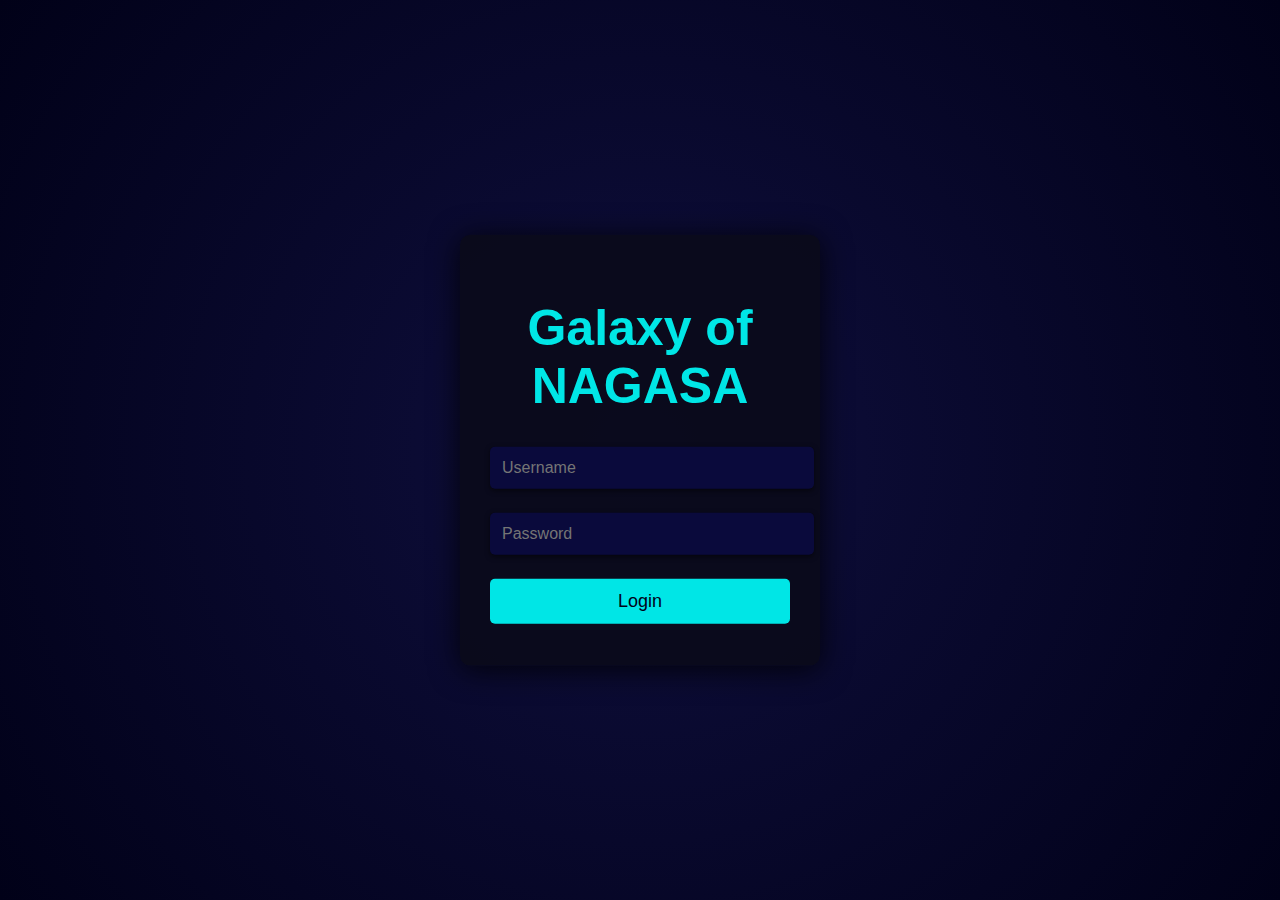
<file: index.html>
<!DOCTYPE html>
<html lang="en">
<head>
  <meta charset="UTF-8" />
  <meta name="viewport" content="width=device-width, initial-scale=1.0" />
  <title>Galaxy of NAGASA - Login</title>
  <link rel="stylesheet" href="styles.css" />
</head>
<body>
  <div id="galaxy">
    <canvas id="stars"></canvas>
    <div class="login-container">
      <h1>Galaxy of NAGASA</h1>
      <form id="loginForm">
        <input type="text" id="username" placeholder="Username" required />
        <input type="password" id="password" placeholder="Password" required />
        <button type="submit">Login</button>
      </form>
    </div>
  </div>
  <script src="script.js"></script>
</body>
</html>
</file>
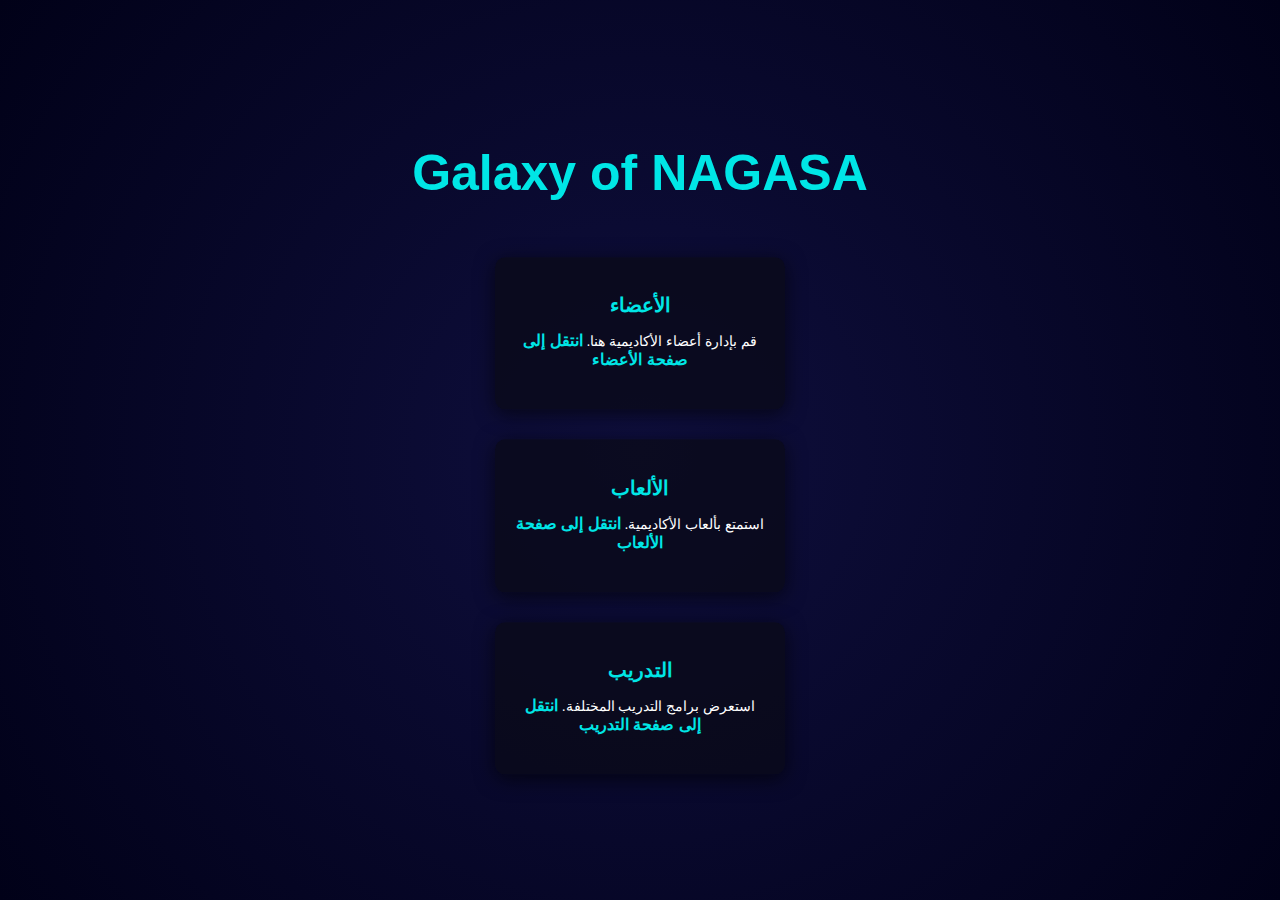
<file: dashboard.html>
<!DOCTYPE html>
<html lang="ar">
<head>
  <meta charset="UTF-8" />
  <meta name="viewport" content="width=device-width, initial-scale=1.0" />
    <link href="https://fonts.googleapis.com/css2?family=Cairo&display=swap" rel="stylesheet">
    <style>
        body {
            font-family: 'Cairo', sans-serif;
        }
    </style> 
  <title>Galaxy of NAGASA - لوحة التحكم</title>
  <link rel="stylesheet" href="styles.css" />
</head>
<body>
  <div id="galaxy">
    <canvas id="stars"></canvas>
    <div class="dashboard-container">
      <h1>Galaxy of NAGASA</h1>
      <div class="section-container">
        <div class="section" id="members">
          <h2>الأعضاء</h2>
          <p>قم بإدارة أعضاء الأكاديمية هنا. <a href="members.html">انتقل إلى صفحة الأعضاء</a></p>
        </div>
        <div class="section" id="games">
          <h2>الألعاب</h2>
          <p>استمتع بألعاب الأكاديمية. <a href="games.html">انتقل إلى صفحة الألعاب</a></p>
        </div>
        <div class="section" id="training">
          <h2>التدريب</h2>
          <p>استعرض برامج التدريب المختلفة. <a href="training.html">انتقل إلى صفحة التدريب</a></p>
        </div>
      </div>
    </div>
  </div>
  <script src="script.js"></script>
</body>
</html>
</file>
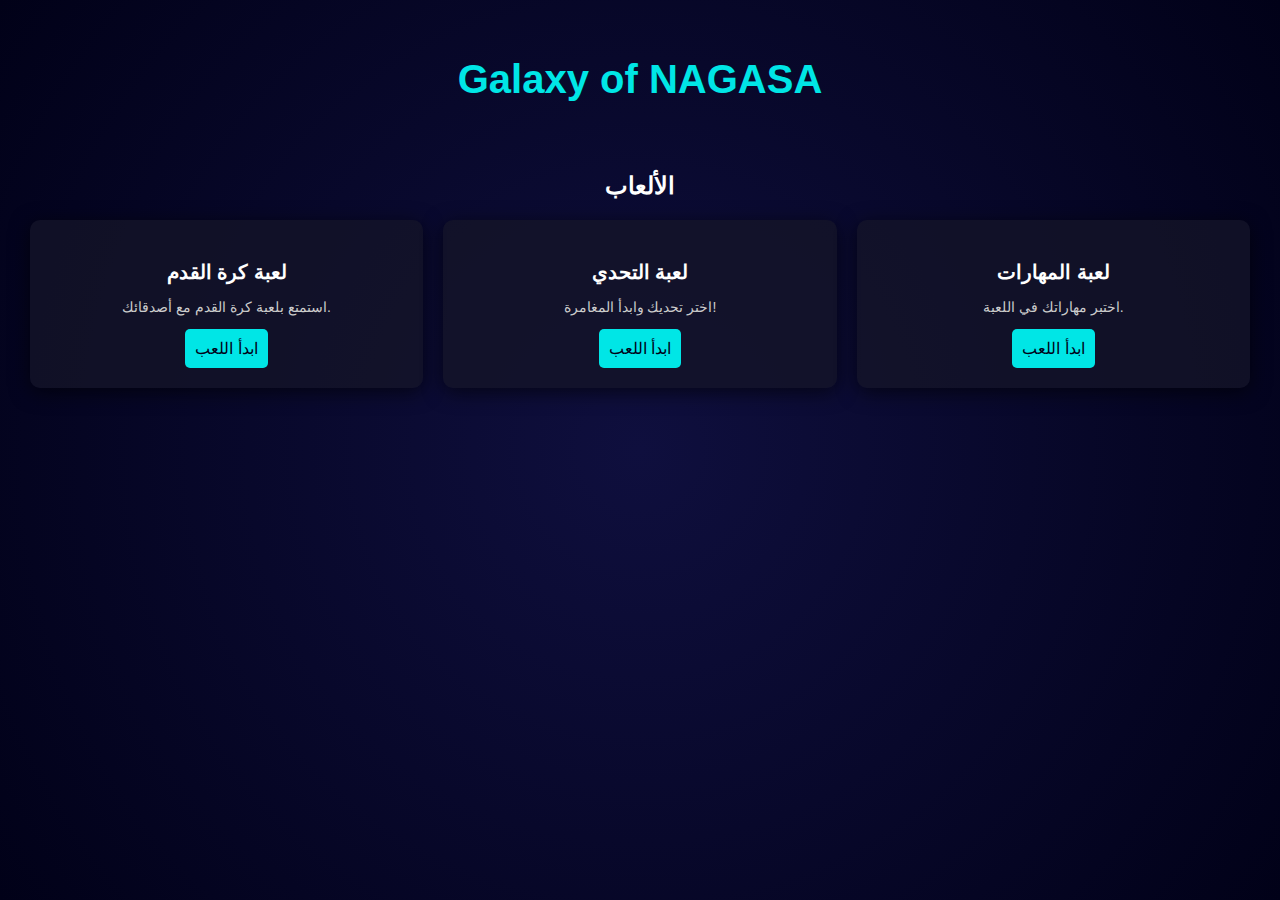
<file: games.html>
<!DOCTYPE html>
<html lang="ar">
<head>
  <meta charset="UTF-8" />
  <meta name="viewport" content="width=device-width, initial-scale=1.0" />
       <link href="https://fonts.googleapis.com/css2?family=Cairo&display=swap" rel="stylesheet">
    <style>
        body {
            font-family: 'Cairo', sans-serif;
        }
    </style> 
  <title>Galaxy of NAGASA - الألعاب</title>
  <link rel="stylesheet" href="games.css" />
</head>
<body>
  <div id="galaxy">
    <canvas id="stars"></canvas>
    <div class="dashboard-container">
      <h1>Galaxy of NAGASA</h1>
      <div class="section-container">
        <div class="section" id="games">
          <h2>الألعاب</h2>
          <div class="games-list">
            <!-- هنا ستعرض الألعاب -->
            <div class="game-card">
              <h3>لعبة كرة القدم</h3>
              <p>استمتع بلعبة كرة القدم مع أصدقائك.</p>
              <!-- رابط لتشغيل لعبة كرة القدم -->
              <a href="football_game.html">
                <button>ابدأ اللعب</button>
              </a>
            </div>
            <div class="game-card">
              <h3>لعبة التحدي</h3>
              <p>اختر تحديك وابدأ المغامرة!</p>
              <!-- رابط لتشغيل لعبة التحدي -->
              <a href="challenge_game.html">
                <button>ابدأ اللعب</button>
              </a>
            </div>
            <div class="game-card">
              <h3>لعبة المهارات</h3>
              <p>اختبر مهاراتك في اللعبة.</p>
              <!-- رابط لتشغيل لعبة المهارات -->
              <a href="skills_game.html">
                <button>ابدأ اللعب</button>
              </a>
            </div>
          </div>
        </div>
      </div>
    </div>
  </div>
  <script src="script.js"></script>
</body>
</html>
</html>
</file>
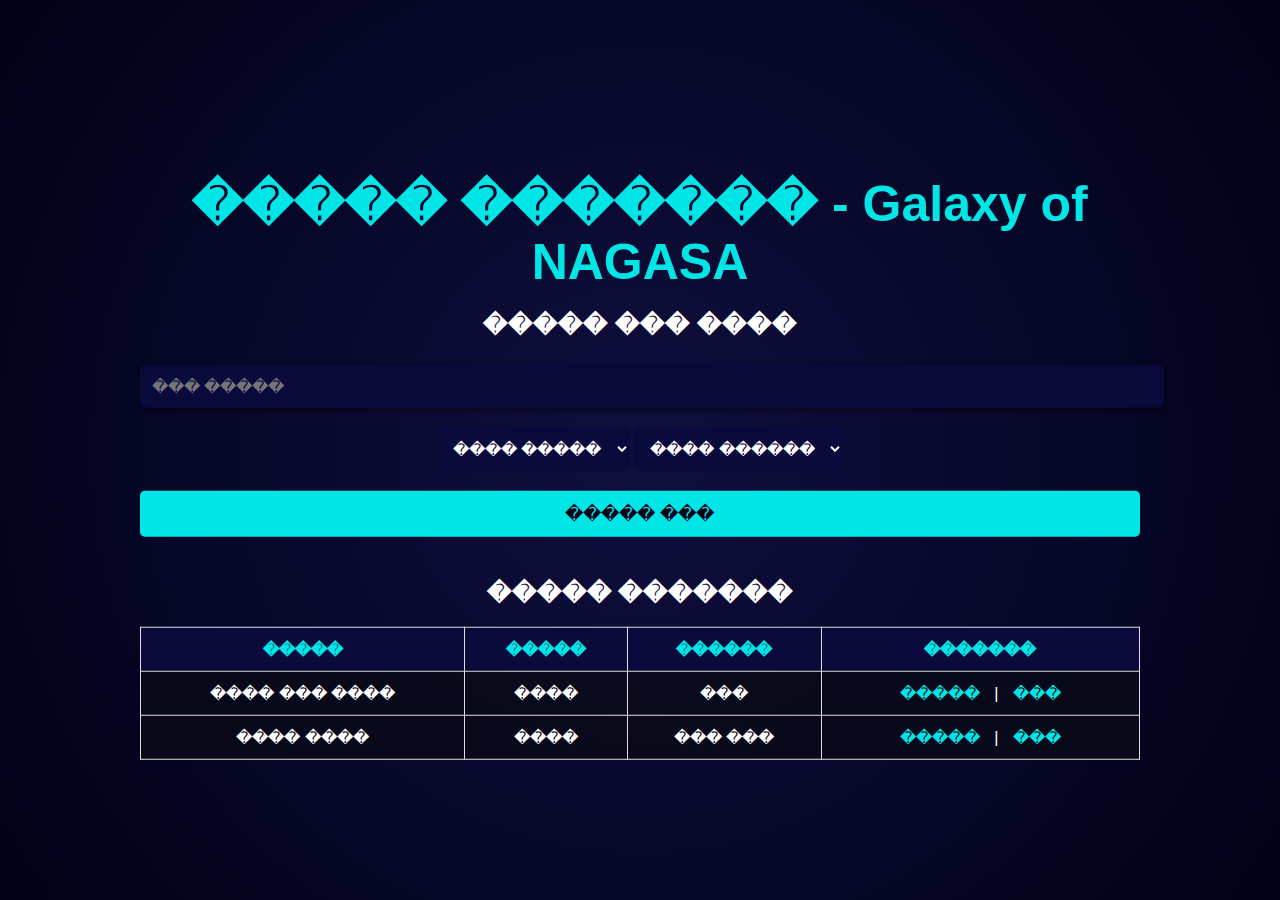
<file: members.html>
<!DOCTYPE html>
<html lang="ar">
<head>
  <meta charset="UTF-8" />
  <meta name="viewport" content="width=device-width, initial-scale=1.0" />
  <title>Galaxy of NAGASA - ����� �������</title>
  <link rel="stylesheet" href="styles.css" />
</head>
<body>
  <div id="galaxy">
    <canvas id="stars"></canvas>
    <div class="members-container">
      <h1>����� ������� - Galaxy of NAGASA</h1>
      
      <!-- ����� ��� ���� -->
      <div class="add-member">
        <h2>����� ��� ����</h2>
        <form id="addMemberForm">
          <input type="text" id="memberName" placeholder="��� �����" required />
          <select id="memberRole" required>
            <option value="">���� �����</option>
            <option value="����">����</option>
            <option value="����">����</option>
            <option value="�����">�����</option>
          </select>
          <select id="memberStatus" required>
            <option value="">���� ������</option>
            <option value="���">���</option>
            <option value="��� ���">��� ���</option>
          </select>
          <button type="submit">����� ���</button>
        </form>
      </div>

      <!-- ����� ������� -->
      <div class="member-list-container">
        <h2>����� �������</h2>
        <table class="member-table">
          <thead>
            <tr>
              <th>�����</th>
              <th>�����</th>
              <th>������</th>
              <th>�������</th>
            </tr>
          </thead>
          <tbody id="memberList">
            <!-- ������� ������� ��� -->
            <tr>
              <td>���� ��� ����</td>
              <td>����</td>
              <td>���</td>
              <td><a href="#" class="action-link">�����</a> | <a href="#" class="action-link">���</a></td>
            </tr>
            <tr>
              <td>���� ����</td>
              <td>����</td>
              <td>��� ���</td>
              <td><a href="#" class="action-link">�����</a> | <a href="#" class="action-link">���</a></td>
            </tr>
          </tbody>
        </table>
      </div>
    </div>
  </div>

  <script src="script.js"></script>
</body>
</html>
</file>
<file: styles.css>
body {
  margin: 0;
  overflow: hidden;
  font-family: 'Orbitron', sans-serif;
  background: radial-gradient(circle, #0f0f3e, #010118);
}

body, html {
  touch-action: manipulation; /* This tells the browser how to handle touch events */
}


body, html {
  touch-action: manipulation; /* يسمح للمتصفح بالتحكم في أحداث التاتش */
}

#galaxy {
  position: relative;
  height: 100vh;
  width: 100vw;
}

canvas {
  position: absolute;
  top: 0;
  left: 0;
}

body {
  font-family: 'Orbitron', sans-serif;
  margin: 0;
  padding: 0;
  background: radial-gradient(circle, #0f0f3e, #010118);
  color: #ffffff;
}

#galaxy {
  position: relative;
  height: 100vh;
  width: 100vw;
}

canvas {
  position: absolute;
  top: 0;
  left: 0;
}

.dashboard-container {
  position: relative;
  text-align: center;
  z-index: 10;
  padding: 20px;
}

h1 {
  color: #00e6e6;
  font-size: 36px;
  margin-bottom: 40px;
  font-weight: bold;
}

.section-container {
  display: flex;
  justify-content: space-around;
  align-items: center;
  margin-top: 30px;
  flex-wrap: wrap;
}

.section {
  background-color: rgba(10, 10, 25, 0.9);
  border-radius: 10px;
  padding: 20px;
  margin: 15px;
  width: 250px;
  box-shadow: 0 4px 20px rgba(0, 0, 0, 0.8);
  transition: transform 0.3s ease, box-shadow 0.3s ease;
}

.section h2 {
  color: #00e6e6;
  font-size: 24px;
  margin-bottom: 10px;
}

.section p {
  color: #ffffff;
  font-size: 16px;
  margin-bottom: 20px;
}

.section a {
  color: #00e6e6;
  text-decoration: none;
  font-size: 16px;
  font-weight: bold;
}

.section a:hover {
  color: #00bebe;
  text-decoration: underline;
}

.section:hover {
  transform: scale(1.05);
  box-shadow: 0 8px 30px rgba(0, 0, 0, 0.9);
}

@media (max-width: 768px) {
  .section-container {
    flex-direction: column;
    align-items: center;
  }

  .section {
    width: 80%;
  }
}


.shortcut-link {
  display: inline-block;
  margin-top: 10px;
  padding: 10px;
  color: #00e6e6;
  background-color: #010118;
  text-decoration: none;
  border-radius: 5px;
  transition: background-color 0.3s ease;
}

.shortcut-link:hover {
  background-color: #00bebe;
}

body {
  margin: 0;
  overflow: hidden;
  font-family: 'Orbitron', sans-serif;
  background: radial-gradient(circle, #0f0f3e, #010118);
}

#galaxy {
  position: relative;
  height: 100vh;
  width: 100vw;
}

canvas {
  position: absolute;
  top: 0;
  left: 0;
}

.members-container {
  position: absolute;
  top: 50%;
  left: 50%;
  transform: translate(-50%, -50%);
  text-align: center;
  color: #ffffff;
  width: 80%;
  max-width: 1000px;
}

h1 {
  font-size: 30px;
  margin-bottom: 20px;
}

h2 {
  font-size: 24px;
  margin-bottom: 15px;
}

.add-member form {
  margin-bottom: 30px;
}

input, select, button {
  padding: 12px;
  margin: 8px 0;
  border-radius: 5px;
  border: none;
  font-size: 16px;
}

input, select {
  background-color: #0a0a3c;
  color: #ffffff;
}

button {
  background-color: #00e6e6;
  color: #010118;
  cursor: pointer;
  font-size: 18px;
  transition: background 0.3s;
}

button:hover {
  background-color: #00bebe;
}

table {
  width: 100%;
  margin-top: 20px;
  border-collapse: collapse;
  background-color: rgba(10, 10, 25, 0.9);
  border-radius: 5px;
}

table th, table td {
  padding: 12px;
  text-align: center;
  border: 1px solid #ddd;
}

table th {
  background-color: #0a0a3c;
  color: #00e6e6;
}

table td {
  color: #ffffff;
}

.action-link {
  color: #00e6e6;
  text-decoration: none;
  margin: 0 10px;
}

.action-link:hover {
  color: #00bebe;
}



.login-container {
  position: absolute;
  top: 50%;
  left: 50%;
  transform: translate(-50%, -50%);
  background: rgba(10, 10, 25, 0.9);
  padding: 30px;
  border-radius: 10px;
  text-align: center;
  box-shadow: 0 4px 30px rgba(0, 0, 0, 0.8);
  width: 300px;
}

.dashboard-container {
  position: absolute;
  top: 50%;
  left: 50%;
  transform: translate(-50%, -50%);
  text-align: center;
}

h1 {
  color: #00e6e6;
  margin-bottom: 20px;
  font-size: 24px;
}

input, button {
  width: 100%;
  padding: 12px;
  margin: 12px 0;
  border: none;
  border-radius: 5px;
  font-size: 16px;
}

input {
  background: #0a0a3c;
  color: #ffffff;
  box-shadow: 0 2px 5px rgba(0, 0, 0, 0.5);
}

button {
  background: #00e6e6;
  color: #010118;
  cursor: pointer;
  transition: background 0.3s ease;
  font-size: 18px;
}

button:hover {
  background: #00bebe;
  box-shadow: 0 2px 10px rgba(0, 0, 0, 0.5);
}

button:active {
  background: #008c8c;
}

.login-container input:focus,
.login-container button:focus {
  outline: none;
  border: 2px solid #00e6e6;
}

.dashboard-container .section-container {
  display: flex;
  justify-content: space-around;
  margin-top: 40px;
}

.section {
  background: rgba(10, 10, 25, 0.8);
  padding: 20px;
  border-radius: 10px;
  width: 200px;
  color: #fff;
  box-shadow: 0 4px 20px rgba(0, 0, 0, 0.6);
}

.section h2 {
  margin-bottom: 10px;
  font-size: 20px;
}

.section p {
  font-size: 14px;
}

/* ÅÖÇÝÉ ÊäÓíÞÇÊ ÌÏíÏÉ ááÃÚÖÇÁ */
.section-container {
  display: flex;
  justify-content: space-around;
  margin-top: 40px;
}

.section {
  background: rgba(10, 10, 25, 0.8);
  padding: 20px;
  border-radius: 10px;
  width: 250px;
  color: #fff;
  box-shadow: 0 4px 20px rgba(0, 0, 0, 0.6);
}

#members-list {
  margin-top: 20px;
  padding: 10px;
  background: rgba(10, 10, 25, 0.7);
  border-radius: 8px;
  max-height: 300px;
  overflow-y: auto;
}

.member-card {
  background: rgba(20, 20, 40, 0.8);
  margin-bottom: 15px;
  padding: 10px;
  border-radius: 8px;
  display: flex;
  justify-content: space-between;
  align-items: center;
}

.member-card h3 {
  margin: 0;
  font-size: 18px;
}

.member-card p {
  font-size: 14px;
  color: #ccc;
}

#add-member-btn {
  margin-top: 20px;
  padding: 10px;
  background-color: #00e6e6;
  color: #010118;
  border: none;
  border-radius: 5px;
  cursor: pointer;
  font-size: 16px;
  transition: background 0.3s ease;
}

#add-member-btn:hover {
  background-color: #00bebe;
}

/* ÅÖÇÝÉ ÊäÓíÞÇÊ ÌÏíÏÉ ááÃáÚÇÈ */
.games-list {
  display: grid;
  grid-template-columns: repeat(3, 1fr);
  gap: 20px;
  margin-top: 20px;
}

.game-card {
  background: rgba(20, 20, 40, 0.8);
  padding: 20px;
  border-radius: 10px;
  color: #fff;
  box-shadow: 0 4px 20px rgba(0, 0, 0, 0.6);
  text-align: center;
}

.game-card h3 {
  margin-bottom: 15px;
  font-size: 20px;
}

.game-card p {
  font-size: 14px;
  color: #ccc;
}

.game-card button {
  padding: 10px;
  background-color: #00e6e6;
  color: #010118;
  border: none;
  border-radius: 5px;
  cursor: pointer;
  font-size: 16px;
  transition: background 0.3s ease;
}

.game-card button:hover {
  background-color: #00bebe;
}

.game-card button:active {
  background-color: #008c8c;
}

/* ÊäÓíÞ ÚÇã áÌãíÚ ÇáÕÝÍÇÊ */
body {
  font-family: 'Orbitron', sans-serif;
  margin: 0;
  background: radial-gradient(circle, #0f0f3e, #010118);
  overflow: hidden;
}

#galaxy {
  position: relative;
  height: 100vh;
  width: 100vw;
}

canvas {
  position: absolute;
  top: 0;
  left: 0;
  width: 100%;
  height: 100%;
}

/* ÊäÓíÞ ÇáÚäæÇä ÇáÑÆíÓí */
.header-container {
  position: relative;
  z-index: 10;
  padding: 30px;
  text-align: center;
  color: #fff;
}

h1 {
  font-size: 50px;
  color: #00e6e6;
  margin-bottom: 20px;
}

/* ÊäÓíÞ ÔÑíØ ÇáÊäÞá */
.navigation {
  display: flex;
  justify-content: center;
  gap: 20px;
}

.navigation a {
  font-size: 20px;
  text-decoration: none;
  color: #fff;
  padding: 10px 20px;
  background-color: rgba(10, 10, 25, 0.7);
  border-radius: 5px;
  transition: background-color 0.3s ease;
}

.navigation a:hover {
  background-color: #00e6e6;
  color: #010118;
}

/* ÊäÓíÞ ÇáÎáÝíÉ ÇáãÊÍÑßÉ */
@keyframes starMovement {
  from {
    transform: translateX(0) translateY(0);
  }
  to {
    transform: translateX(-100%) translateY(-100%);
  }
}
</file>
<file: games.css>
/* ����� ��� ����� ������� */
body {
  font-family: 'Orbitron', sans-serif;
  margin: 0;
  background: radial-gradient(circle, #0f0f3e, #010118);
  overflow: hidden;
}

#galaxy {
  position: relative;
  height: 100vh;
  width: 100vw;
}

canvas {
  position: absolute;
  top: 0;
  left: 0;
  width: 100%;
  height: 100%;
}

.dashboard-container {
  position: relative;
  z-index: 10;
  padding: 30px;
  color: #fff;
}

h1 {
  text-align: center;
  font-size: 40px;
  color: #00e6e6;
  margin-bottom: 20px;
}

.section-container {
  display: flex;
  flex-direction: column;
  align-items: center;
  justify-content: center;
}

.section {
  text-align: center;
  margin-top: 30px;
  width: 80%;
}

#games {
  width: 100%;
}

.games-list {
  display: grid;
  grid-template-columns: repeat(3, 1fr);
  gap: 20px;
  margin-top: 20px;
}

.game-card {
  background: rgba(20, 20, 40, 0.8);
  padding: 20px;
  border-radius: 10px;
  color: #fff;
  box-shadow: 0 4px 20px rgba(0, 0, 0, 0.6);
  text-align: center;
}

.game-card h3 {
  margin-bottom: 15px;
  font-size: 20px;
}

.game-card p {
  font-size: 14px;
  color: #ccc;
}

.game-card button {
  padding: 10px;
  background-color: #00e6e6;
  color: #010118;
  border: none;
  border-radius: 5px;
  cursor: pointer;
  font-size: 16px;
  transition: background 0.3s ease;
}

.game-card button:hover {
  background-color: #00bebe;
}

.game-card button:active {
  background-color: #008c8c;
}

@media (max-width: 768px) {
  .games-list {
    grid-template-columns: 1fr 1fr;
  }
}

@media (max-width: 480px) {
  .games-list {
    grid-template-columns: 1fr;
  }
}
</file>
